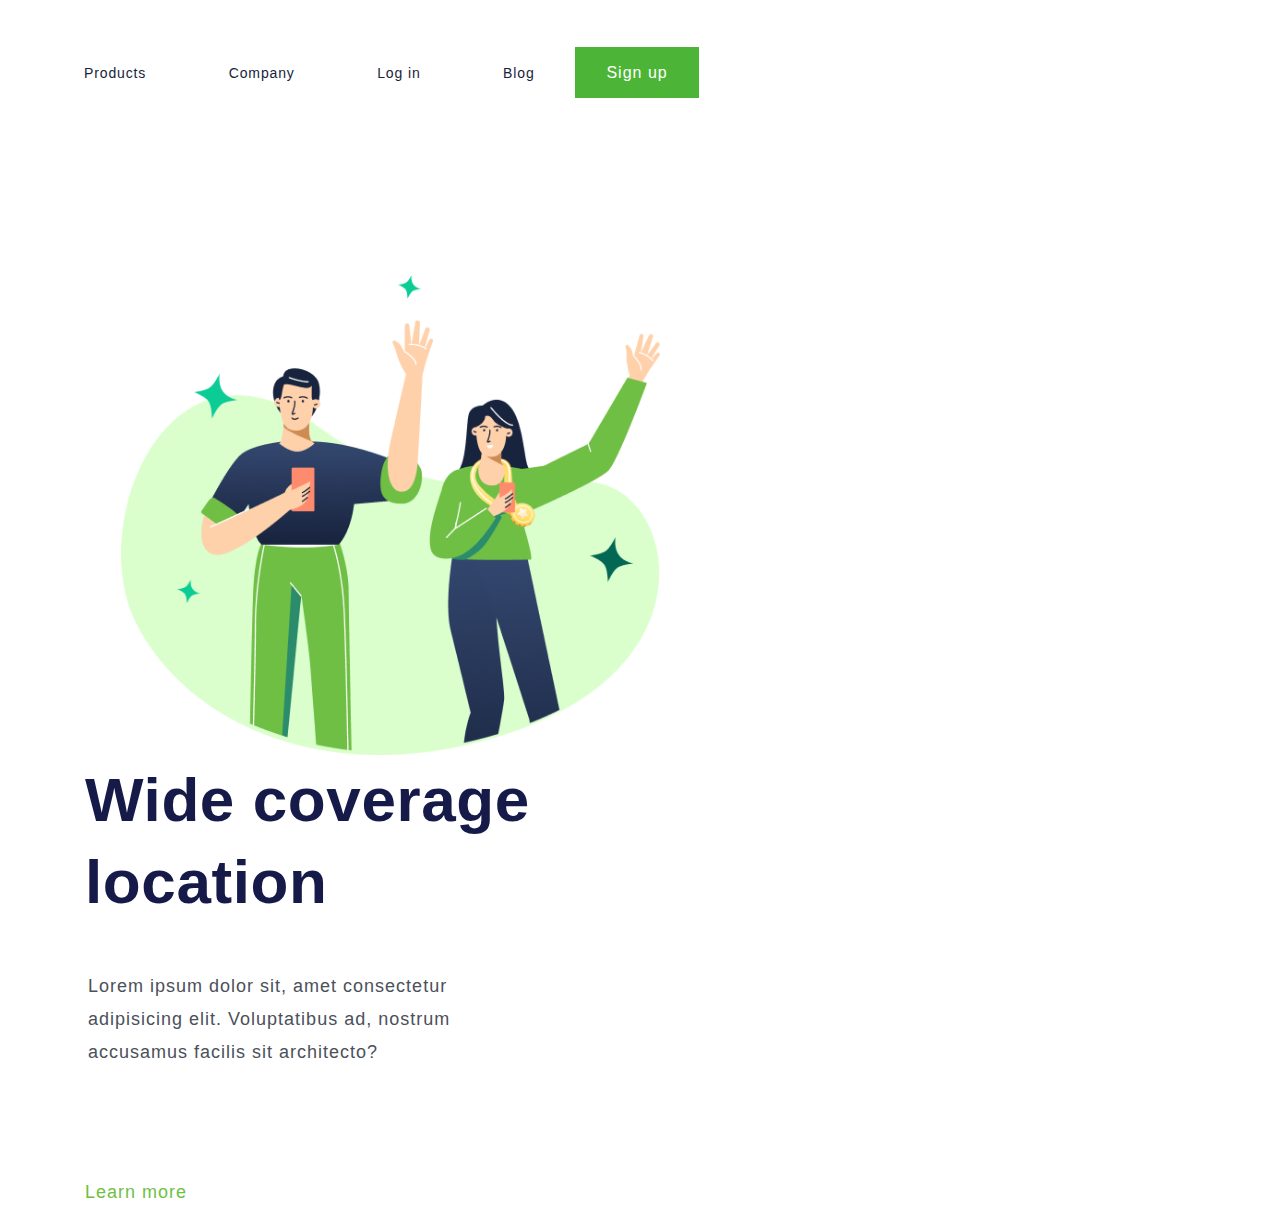
<file: index.html>
<!DOCTYPE html>
<html lang="pt-br">
<head>
    <meta charset="UTF-8">
    <meta name="viewport" content="width=device-width, initial-scale=1.0">
    <title>Positive</title>
    <link rel="stylesheet" href="./styles.css">
    <link rel="preconnect" href="https://fonts.googleapis.com"> <link rel="preconnect" href="https://fonts.gstatic.com" crossorigin>
    <link href="https://fonts.googleapis.com/css2? display=swap" rel="folha de estilo"> 

</head>
<body>
<header>
<a class="link-menu">Products</a>
<a class="link-menu">Company</a>
<a class="link-menu">Log in</a>
<a class="link-menu">Blog</a>
<button id="button-header">Sign up</button>
</header>

<main>
    
    <img src="(Positive) Congratulation You get 40 point for your ride.png"logo" id="logo">
    <section>
<h1>Wide coverage location</h1>
<p>Lorem ipsum dolor sit, amet consectetur adipisicing elit. Voluptatibus ad, nostrum accusamus facilis sit architecto?</p>
<button id="fim">Learn more</button>
</main>
</section>
    
</body>
</html>
</file>
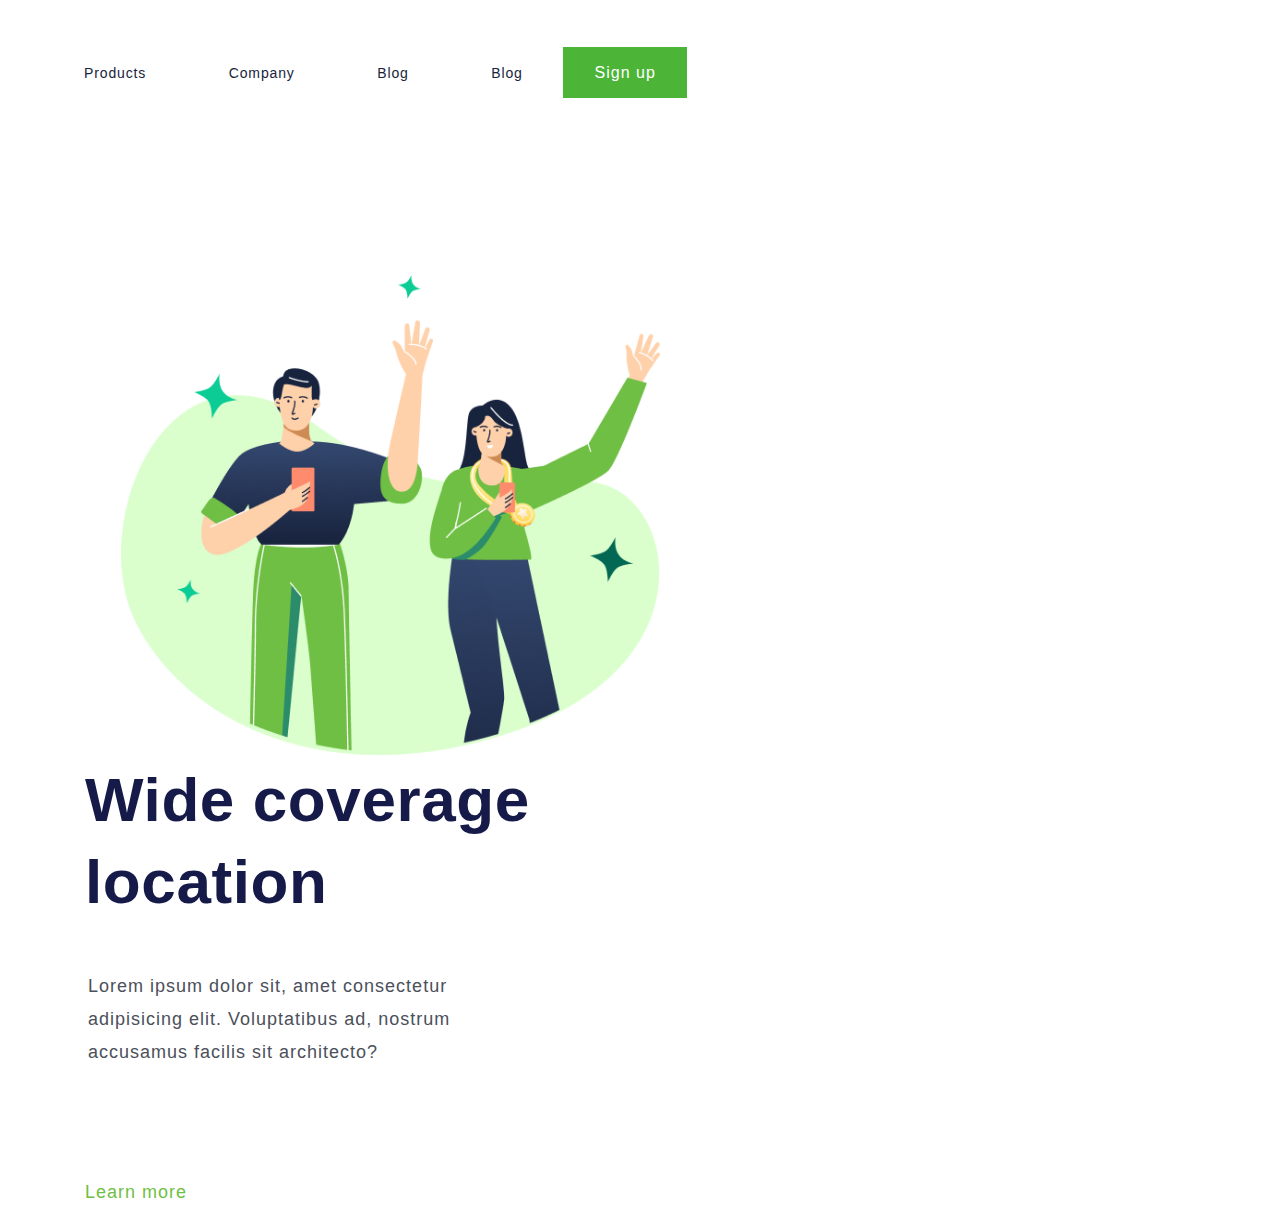
<file: positive.html>
<!DOCTYPE html>
<html lang="pt-br">
<head>
    <meta charset="UTF-8">
    <meta name="viewport" content="width=device-width, initial-scale=1.0">
    <title>Positive</title>
    <link rel="stylesheet" href="./positive.css">
    <link rel="preconnect" href="https://fonts.googleapis.com"> <link rel="preconnect" href="https://fonts.gstatic.com" crossorigin>
    <link href="https://fonts.googleapis.com/css2? display=swap" rel="folha de estilo"> 

</head>
<body>
<header>
<a class="link-menu">Products</a>
<a class="link-menu">Company</a>
<a class="link-menu">Blog</a>
<a class="link-menu">Blog</a>
<button id="button-header">Sign up</button>
</header>

<main>
    
    <img src="./(Positive) Congratulation You get 40 point for your ride.png"  alt="logo" id="logo">
    <section>
<h1>Wide coverage location</h1>
<p>Lorem ipsum dolor sit, amet consectetur adipisicing elit. Voluptatibus ad, nostrum accusamus facilis sit architecto?</p>
<button id="fim">Learn more</button>
</main>
</section>
    
</body>
</html>
</file>
<file: styles.css>
*{
    font-family:'Poppins', sans-serif;
    margin: 0px;
    padding: 0px;
    box-sizing: border-box;
    }
    
    header{
    margin: 47px 0px 0px 42px;
    }
    
    #logo{
        width: 550px;
       height: 480px;
        margin: 177px 0px 0px 121px;
        display: inline-block;
    }
    section{
        display: inline-block;
    }
    
    
    h1{ 
    font-size: 62px;
    font-weight: 700;
    line-height: 82px;
    letter-spacing: 0.6px;
    color:rgba(22, 26, 73, 1)  ;   
    width: 582px;
    margin:0px 0px 47px 85px
    }
    
    p{
        font-size: 18px;
        font-weight: 400;
        line-height: 33px;
        letter-spacing: 1px;
        color: rgba(75, 80, 90, 1);
        width: 400px;
        margin: 47px 0px 55px 85px; 
        padding: 0 3px;
    }
    
    #fim{
        font-size: 18px;
        font-weight: 500;
        line-height: 27px;
        letter-spacing: 1px;
        color: rgba(111, 191, 68, 1);
        cursor: pointer;
        background: transparent;
        border: none;
    margin: 55px 0px 0px 85px;
    }
    
    .link-menu{
        font-size: 14px;
        font-weight: 400;
        line-height: 21px;
        letter-spacing: 0.875px;
        text-align: center;
        color:rgba(23, 35, 61, 1) ;
        margin: 47px 36px 0px 42px;
        cursor: pointer;
    }
    
    #button-header{
        font-size: 16px;
        font-weight: 500;
        line-height: 24px;
        letter-spacing: 1px;
        color: rgba(255, 255, 255, 1);
        width: 124px;
        height: 51px;
        border: 1px;
        background: linear-gradient(0deg, #4CB538, #4CB538),
        linear-gradient(0deg, #6FBF44, #6FBF44);
        border: 1px solid rgba(76, 181, 56, 1);
        cursor: pointer;
    }
    
    
    
    @media screen and ( max-width: 900px){
    
        
    .link-menu{ display: none;}
      #button-header{
        position: fixed;
        right: 45px;
        top: 16px;
        background: linear-gradient(0deg, #4CB538, #4CB538), linear-gradient(0deg, #6FBF44, #6FBF44);
        border-radius: 8px;
        border: none;
        cursor: pointer;
      }
    
        p{ 
            font-size: 22px;
        text-align: center;
        margin-top: 30px;
        margin-left: 19px;
        margin-bottom: 0;
        line-height: 2.2;
        padding-right: 50px;
        padding-left: 15px;
            }
    #logo {
        width: 315px;
        height: 290px;
        margin-top: 0;
        margin-left: 40px;
        position: fixed;
        bottom: 90px;
    }
    
    #fim {
        font-size: 18px;
        font-weight: 500;
        line-height: 70px;
        letter-spacing: 1px;
        margin-left: 155px;
        margin-top: 0;
    }
    
    h1 {
        font-size: 30px;
        font-weight: 700;
        line-height: 35px;
        text-align: center;
        margin-right: 0px;
        margin-top: 50px;
        margin-bottom: 0;
        margin-left: 65px;
        width: 278px;
    
    }
    }
</file>
<file: positive.css>
*{
font-family:'Poppins', sans-serif;
margin: 0px;
padding: 0px;
box-sizing: border-box;
}

header{
margin: 47px 0px 0px 42px;
}

#logo{
    width: 550px;
   height: 480px;
    margin: 177px 0px 0px 121px;
    display: inline-block;
}
section{
    display: inline-block;
}


h1{ 
font-size: 62px;
font-weight: 700;
line-height: 82px;
letter-spacing: 0.6px;
color:rgba(22, 26, 73, 1)  ;   
width: 582px;
margin:0px 0px 47px 85px
}

p{
    font-size: 18px;
    font-weight: 400;
    line-height: 33px;
    letter-spacing: 1px;
    color: rgba(75, 80, 90, 1);
    width: 400px;
    margin: 47px 0px 55px 85px; 
    padding: 0 3px;
}

#fim{
    font-size: 18px;
    font-weight: 500;
    line-height: 27px;
    letter-spacing: 1px;
    color: rgba(111, 191, 68, 1);
    cursor: pointer;
    background: transparent;
    border: none;
margin: 55px 0px 0px 85px;
}

.link-menu{
    font-size: 14px;
    font-weight: 400;
    line-height: 21px;
    letter-spacing: 0.875px;
    text-align: center;
    color:rgba(23, 35, 61, 1) ;
    margin: 47px 36px 0px 42px;
    cursor: pointer;
}

#button-header{
    font-size: 16px;
    font-weight: 500;
    line-height: 24px;
    letter-spacing: 1px;
    color: rgba(255, 255, 255, 1);
    width: 124px;
    height: 51px;
    border: 1px;
    background: linear-gradient(0deg, #4CB538, #4CB538),
    linear-gradient(0deg, #6FBF44, #6FBF44);
    border: 1px solid rgba(76, 181, 56, 1);
    cursor: pointer;
}



@media screen and ( max-width: 900px){

    
.link-menu{ display: none;}
  #button-header{
    position: fixed;
    right: 45px;
    top: 16px;
    background: linear-gradient(0deg, #4CB538, #4CB538), linear-gradient(0deg, #6FBF44, #6FBF44);
    border-radius: 8px;
    border: none;
    cursor: pointer;
  }

    p{ 
        font-size: 22px;
    text-align: center;
    margin-top: 30px;
    margin-left: 19px;
    margin-bottom: 0;
    line-height: 2.2;
    padding-right: 50px;
    padding-left: 15px;
        }
#logo {
    width: 315px;
    height: 290px;
    margin-top: 0;
    margin-left: 40px;
    position: fixed;
    bottom: 90px;
}

#fim {
    font-size: 18px;
    font-weight: 500;
    line-height: 70px;
    letter-spacing: 1px;
    margin-left: 155px;
    margin-top: 0;
}

h1 {
    font-size: 30px;
    font-weight: 700;
    line-height: 35px;
    text-align: center;
    margin-right: 0px;
    margin-top: 50px;
    margin-bottom: 0;
    margin-left: 65px;
    width: 278px;

}
}
</file>
